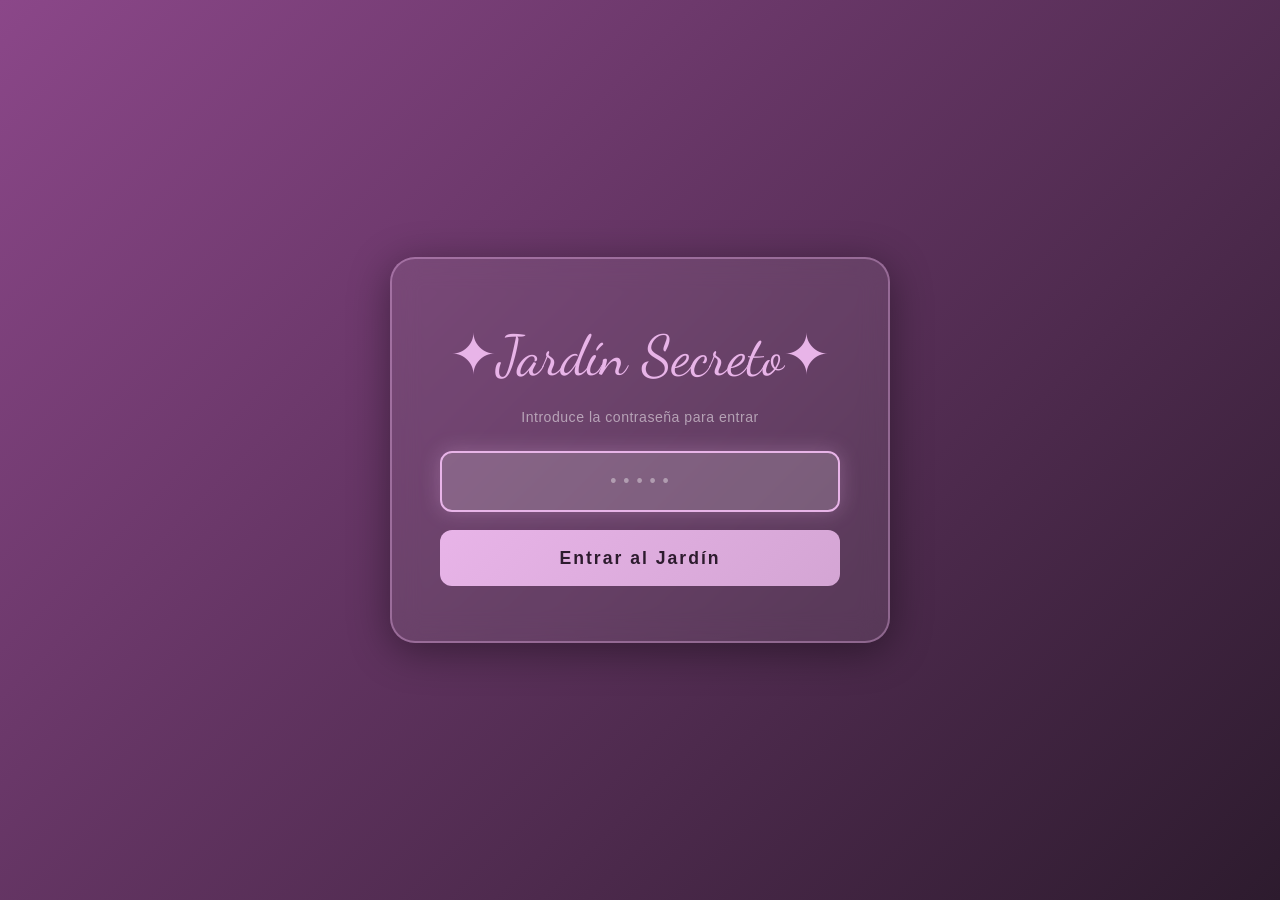
<file: parati.html>
<!DOCTYPE html>
<html lang="es">
<head>
    <meta charset="UTF-8">
    <meta name="viewport" content="width=device-width, initial-scale=1.0">
    <title>El Jardín Secreto de Saray</title>
    <link href="https://cdnjs.cloudflare.com/ajax/libs/bootstrap/5.3.0/css/bootstrap.min.css" rel="stylesheet">
    <link href="https://cdnjs.cloudflare.com/ajax/libs/font-awesome/6.4.0/css/all.min.css" rel="stylesheet">
    <link href="https://fonts.googleapis.com/css2?family=Playfair+Display:ital,wght@0,400;0,700;1,400&family=Lato:wght@300;400;700&family=Dancing+Script:wght@600&display=swap" rel="stylesheet">
    <link rel="stylesheet" href="css/styles.css">
</head>
<body>

<audio id="bg-music" loop preload="metadata">
    <source src="https://archive.org/download/Gorillaz_Plastic_Beach/02%20-%20Gorillaz%20-%20On%20Melancholy%20Hill.mp3" type="audio/mpeg">
</audio>

<button class="music-btn" id="music-btn" title="Música">🎵</button>

<!-- ════════════════════════════════════
     PANTALLA DE ACCESO
════════════════════════════════════ -->
<div id="access-screen">
    <div class="access-box">
        <div class="access-title">✦Jardín Secreto✦</div>
        <p class="access-subtitle">Introduce la contraseña para entrar</p>
        <input type="password" id="password-input" placeholder="• • • • •" autocomplete="off">
        <button onclick="checkPassword()">Entrar al Jardín</button>
        <p class="error-msg" id="error-message">La llave no es correcta. Inténtalo de nuevo.</p>
    </div>
</div>

<!-- ════════════════════════════════════
     CONTENIDO PRINCIPAL
════════════════════════════════════ -->
<div id="main-content" style="display:none; opacity:0; transition: opacity 1.5s ease;">

    <div class="floating-hearts" id="floatingHearts"></div>

    <!-- NAVBAR -->
    <nav class="navbar navbar-expand-lg fixed-top" id="mainNav">
        <div class="container">
            <a class="navbar-brand" href="#inicio">✦ Jardín Secreto</a>
            <button class="navbar-toggler" type="button" data-bs-toggle="collapse" data-bs-target="#navMenu">
                <span class="navbar-toggler-icon"></span>
            </button>
            <div class="collapse navbar-collapse" id="navMenu">
                <ul class="navbar-nav ms-auto">
                    <li class="nav-item"><a class="nav-link" href="#hub">Jardín</a></li>
                    <li class="nav-item"><a class="nav-link" href="#frase-dia">Carta del día</a></li>
                </ul>
            </div>
        </div>
    </nav>

    <!-- ── HERO ─────────────────────────── -->
    <section class="hero" id="inicio">
        <div class="hero-content">
            <h1 class="hero-title">Para Saray</h1>
            <p class="hero-subtitle">Mi Elizabeth Bennet</p>
            <div class="heart-container">
                <i class="fas fa-heart heart"></i>
            </div>
            <p class="lead text-white mb-4 hero-text" style="max-width:620px;margin:0 auto;font-family:'Playfair Display',serif;font-style:italic;">
                "Llegaste a mi vida como Elizabeth Bennet llegó a Pemberley:<br>
                inesperadamente, transformándolo todo con tu presencia"
            </p>
            <div class="hero-btn mt-4">
                <button class="love-button" onclick="enterSection('frase-dia')">Entrar al Jardín</button>
            </div>
        </div>
    </section>

    <!-- ── CARTA DEL DÍA ────────────────── -->
    <section class="daily-letter-section" id="frase-dia">
        <div class="container">
            <div class="daily-letter-wrap reveal">

                <!-- Sobre cerrado (estado inicial) -->
                <div class="d-envelope" id="d-envelope" onclick="openDailyLetter()">
                    <div class="d-env-flap"></div>
                    <div class="d-env-body">
                        <div class="d-env-ornament">✦</div>
                        <div class="d-env-label">Carta del Día</div>
                        <div class="d-env-date" id="d-envelope-date"></div>
                        <div class="d-env-hint">
                            <i class="fas fa-envelope-open-text"></i>
                            <span>Toca para abrirla</span>
                        </div>
                    </div>
                </div>

                <!-- Carta desplegada (oculta hasta que la abra) -->
                <div class="d-letter-paper" id="d-letter-paper">
                    <div class="d-letter-header-ornament">✦ ── ── ✦</div>
                    <div class="d-letter-label">Carta del Día</div>
                    <blockquote class="d-letter-quote" id="daily-quote"></blockquote>
                    <p class="d-letter-author" id="daily-author"></p>
                    <div class="d-letter-footer">
                        <span class="d-letter-timer-label">Nueva carta en</span>
                        <span class="d-letter-timer" id="daily-timer">--:--:--</span>
                    </div>
                </div>

            </div>
        </div>
    </section>

    <!-- ── HUB DE MÓDULOS ───────────────── -->
    <section class="hub-section" id="hub">
        <div class="container">
            <h2 class="display-5 section-heading reveal">El Jardín</h2>
            <div class="section-ornament reveal">✦ ── ── ── ── ── ✦</div>
            <p class="hub-intro reveal">Cada puerta lleva a un rincón diferente. Ábrelas cuando quieras.</p>
            <div class="hub-grid reveal">

                <div class="hub-card" onclick="openModule('frases')">
                    <div class="hub-icon"><i class="fas fa-quote-left"></i></div>
                    <div class="hub-title">Frases</div>
                    <div class="hub-desc">Palabras que me recuerdan a ti</div>
                    <button class="hub-btn">Abrir</button>
                </div>

                <div class="hub-card" onclick="openModule('historia')">
                    <div class="hub-icon"><i class="fas fa-book-open"></i></div>
                    <div class="hub-title">Historia</div>
                    <div class="hub-desc">Nuestra pequeña historia</div>
                    <button class="hub-btn">Abrir</button>
                </div>

                <div class="hub-card" onclick="openModule('cartas')">
                    <div class="hub-icon"><i class="fas fa-envelope"></i></div>
                    <div class="hub-title">Cartas</div>
                    <div class="hub-desc">Cinco cartas escritas para ti</div>
                    <button class="hub-btn">Abrir</button>
                </div>

                <div class="hub-card" onclick="openModule('carta')">
                    <div class="hub-icon"><i class="fas fa-feather-pointed"></i></div>
                    <div class="hub-title">Mi Carta</div>
                    <div class="hub-desc">La declaración principal</div>
                    <button class="hub-btn">Abrir</button>
                </div>

                <div class="hub-card" onclick="openModule('jardin')">
                    <div class="hub-icon"><i class="fas fa-seedling"></i></div>
                    <div class="hub-title">El Jardín</div>
                    <div class="hub-desc">Lo que amo de ti</div>
                    <button class="hub-btn">Abrir</button>
                </div>

                <div class="hub-card" onclick="openModule('momentos')">
                    <div class="hub-icon"><i class="fas fa-images"></i></div>
                    <div class="hub-title">Momentos</div>
                    <div class="hub-desc">Nuestros recuerdos</div>
                    <button class="hub-btn">Abrir</button>
                </div>

                <div class="hub-card" onclick="openModule('turincon')">
                    <div class="hub-icon"><i class="fas fa-pen-nib"></i></div>
                    <div class="hub-title">Tu Rincón</div>
                    <div class="hub-desc">Tu espacio en este jardín</div>
                    <button class="hub-btn">Abrir</button>
                </div>

            </div>
        </div>
    </section>

    <!-- ── FRASES ────────────────────────── -->
    <section class="quote-section hidden-module" id="frases">
        <div class="container">
            <div class="module-header">
                <h2 class="display-4 section-heading">Citas que Me Recuerdan a Ti</h2>
                <div class="section-ornament">✦ ── ── ── ── ── ✦</div>
            </div>
            <div class="row mt-4">
                <div class="col-lg-6 mb-4">
                    <div class="quote-card">
                        <i class="fas fa-quote-left quote-icon"></i>
                        <p class="quote-text">"Te quiero con todo mi corazón. No deseo estar separado de ti desde este día en adelante."</p>
                        <p class="quote-author">— Mr. Darcy a Elizabeth</p>
                    </div>
                </div>
                <div class="col-lg-6 mb-4">
                    <div class="quote-card">
                        <i class="fas fa-quote-left quote-icon"></i>
                        <p class="quote-text">"Una mente activa y vivaz siempre encuentra motivos de admiración en quien la provoca."</p>
                        <p class="quote-author">— Orgullo y Prejuicio</p>
                    </div>
                </div>
                <div class="col-lg-12 mb-4">
                    <div class="quote-card">
                        <i class="fas fa-quote-left quote-icon"></i>
                        <p class="quote-text">"En vano he luchado. No sirve de nada. No puedo reprimir mis sentimientos. Debes permitirme decirte cuán ardientemente te admiro y te amo."</p>
                        <p class="quote-author">— Mr. Darcy, Orgullo y Prejuicio</p>
                    </div>
                </div>
                <div class="col-lg-6 mb-4">
                    <div class="quote-card">
                        <i class="fas fa-quote-left quote-icon"></i>
                        <p class="quote-text">"Me desgarras el alma. Estoy a medias entre la agonía y la esperanza. Dime que no he llegado demasiado tarde."</p>
                        <p class="quote-author">— Capitán Wentworth, Persuasión — Jane Austen</p>
                    </div>
                </div>
                <div class="col-lg-6 mb-4">
                    <div class="quote-card">
                        <i class="fas fa-quote-left quote-icon"></i>
                        <p class="quote-text">"Piensa en el pasado sólo en la medida en que su recuerdo te dé placer."</p>
                        <p class="quote-author">— Elizabeth Bennet, Orgullo y Prejuicio</p>
                    </div>
                </div>
            </div>
            <div class="module-back">
                <button class="back-btn" onclick="enterSection('hub')">
                    <i class="fas fa-arrow-up"></i> Volver al jardín
                </button>
            </div>
        </div>
    </section>

    <!-- ── HISTORIA ──────────────────────── -->
    <section class="timeline-section hidden-module" id="historia">
        <div class="container">
            <div class="module-header">
                <h2 class="display-4 section-heading">Nuestra Historia</h2>
                <div class="section-ornament">✦ ── ── ── ── ── ✦</div>
            </div>
            <div class="timeline mt-4">
                <div class="timeline-item">
                    <div class="timeline-dot"></div>
                    <div class="timeline-content">
                        <div class="timeline-icon"><i class="fas fa-eye"></i></div>
                        <h4 style="color:var(--primary);">El Primer Encuentro</h4>
                        <p>Como Darcy vio a Elizabeth por primera vez en el baile, así te vi yo: diferente a todos los demás, especial desde el primer instante.</p>
                    </div>
                </div>
                <div class="timeline-item">
                    <div class="timeline-dot"></div>
                    <div class="timeline-content">
                        <div class="timeline-icon"><i class="fas fa-comments"></i></div>
                        <h4 style="color:var(--primary);">Las Primeras Palabras</h4>
                        <p>Cada conversación contigo se convirtió en mi momento favorito del día. Tu inteligencia me tiene completamente fascinado, como Elizabeth cautivó a Darcy.</p>
                    </div>
                </div>
                <div class="timeline-item">
                    <div class="timeline-dot"></div>
                    <div class="timeline-content">
                        <div class="timeline-icon"><i class="fas fa-heart-crack"></i></div>
                        <h4 style="color:var(--primary);">La Distancia</h4>
                        <p>Como las cartas que cruzaban millas entre Darcy y Elizabeth, nuestra historia se escribe con palabras que viajan a través del tiempo y el espacio.</p>
                    </div>
                </div>
                <div class="timeline-item">
                    <div class="timeline-dot"></div>
                    <div class="timeline-content">
                        <div class="timeline-icon"><i class="fas fa-ring"></i></div>
                        <h4 style="color:var(--primary);">El Momento de la Verdad</h4>
                        <p>Cuando finalmente te dije lo que sentía, fue como la segunda propuesta de Darcy: sincera, vulnerable, completamente honesta.</p>
                    </div>
                </div>
                <div class="timeline-item">
                    <div class="timeline-dot"></div>
                    <div class="timeline-content">
                        <div class="timeline-icon"><i class="fas fa-infinity"></i></div>
                        <h4 style="color:var(--primary);">Nuestro Hoy y Siempre</h4>
                        <p>Y aquí estamos, Saray... escribiendo nuestra propia historia de amor, más hermosa que cualquier novela.</p>
                    </div>
                </div>
            </div>
            <div class="module-back">
                <button class="back-btn" onclick="enterSection('hub')">
                    <i class="fas fa-arrow-up"></i> Volver al jardín
                </button>
            </div>
        </div>
    </section>

    <!-- ── CARTAS SELLADAS ───────────────── -->
    <section class="sealed-section hidden-module" id="cartas">
        <div class="container position-relative">
            <div class="module-header">
                <h2 class="display-4 section-title-light">Cartas del Jardín Secreto</h2>
                <p class="section-sub-light">Cinco cartas escritas sólo para ti. Ábrelas cuando lo necesites.</p>
            </div>
            <div class="row justify-content-center mt-4">
                <div class="col-6 col-md-4 envelope-card" onclick="openLetter(0)">
                    <div class="envelope-inner">
                        <span class="envelope-seal">💌</span>
                        <div class="envelope-number">Carta I</div>
                        <div class="envelope-title">Sobre la Distancia</div>
                        <div class="envelope-hint">Toca para abrir</div>
                    </div>
                </div>
                <div class="col-6 col-md-4 envelope-card" onclick="openLetter(1)">
                    <div class="envelope-inner">
                        <span class="envelope-seal">🌸</span>
                        <div class="envelope-number">Carta II</div>
                        <div class="envelope-title">Lo que Guardo de Ti</div>
                        <div class="envelope-hint">Toca para abrir</div>
                    </div>
                </div>
                <div class="col-6 col-md-4 envelope-card" onclick="openLetter(2)">
                    <div class="envelope-inner">
                        <span class="envelope-seal">✨</span>
                        <div class="envelope-number">Carta III</div>
                        <div class="envelope-title">Mi Promesa</div>
                        <div class="envelope-hint">Toca para abrir</div>
                    </div>
                </div>
                <div class="col-6 col-md-4 envelope-card" onclick="openLetter(3)">
                    <div class="envelope-inner">
                        <span class="envelope-seal">🕯️</span>
                        <div class="envelope-number">Carta IV</div>
                        <div class="envelope-title">Lo que me Enseñaste</div>
                        <div class="envelope-hint">Toca para abrir</div>
                    </div>
                </div>
                <div class="col-6 col-md-4 envelope-card" onclick="openLetter(4)">
                    <div class="envelope-inner">
                        <span class="envelope-seal">🌹</span>
                        <div class="envelope-number">Carta V</div>
                        <div class="envelope-title">El Reencuentro</div>
                        <div class="envelope-hint">Toca para abrir</div>
                    </div>
                </div>
            </div>
            <div class="module-back">
                <button class="back-btn back-btn-light" onclick="enterSection('hub')">
                    <i class="fas fa-arrow-up"></i> Volver al jardín
                </button>
            </div>
        </div>
    </section>

    <!-- MODAL DE CARTA -->
    <div id="letterModal" class="letter-modal-overlay" onclick="closeOnOverlay(event)">
        <div class="letter-modal-paper">
            <button class="modal-close-btn" onclick="closeLetter()">✕</button>
            <div class="modal-letter-number" id="modalNum"></div>
            <h3 class="modal-letter-title" id="modalTitle"></h3>
            <div class="modal-letter-date" id="modalDate"></div>
            <div class="modal-letter-body" id="modalBody"></div>
            <div class="modal-letter-sig">
                Esteban &nbsp;<i class="fas fa-heart" style="color:var(--primary);font-size:0.95rem;"></i>
            </div>
        </div>
    </div>

    <!-- ── MI CARTA ───────────────────────── -->
    <section class="letter-section hidden-module" id="carta">
        <div class="container">
            <div class="letter-container">
                <div class="letter-header">
                    <p class="mb-0" style="font-family:'Dancing Script',cursive;font-size:1.3rem;">una de esas mil cartas,</p>
                </div>
                <div class="letter-body">
                    <p>Querida Saray,</p>
                    <p>Hay una idea que me acompaña desde hace tiempo.</p>
                    <p>La mayoría de las personas aparecen en nuestra vida por casualidad y permanecen por costumbre. Sin embargo, de vez en cuando surge alguien que rompe esa lógica. Alguien cuya presencia no se vuelve importante por la frecuencia con la que la vemos, sino por la profundidad con la que la pensamos.</p>
                    <p>La distancia tiene una forma extraña de revelar el verdadero valor de las cosas. Cuando alguien está cerca, es fácil acostumbrarse a su presencia. Cuando está lejos, uno descubre qué conversaciones extraña, qué silencios recuerda y qué nombre aparece espontáneamente en los pensamientos de un día cualquiera.</p>
                    <p>Nunca he creído demasiado en las conexiones instantáneas. Siempre me han parecido más interesantes aquellas que se construyen poco a poco, conversación tras conversación, idea tras idea. Las que nacen sin prisa y terminan ocupando un espacio que nadie les había reservado.</p>
                    <p>Y eso, fue lo que ocurrió.</p>
                    <p>Hay personas inteligentes. Hay personas interesantes. Y luego están aquellas que poseen la rara capacidad de hacer que los demás quieran pensar más, sentir más y observar mejor el mundo. Lo que más admiro de ti no es algo concreto que pueda señalar; es la suma de muchas pequeñas cosas: tu manera de ver la vida, tu sensibilidad, tu curiosidad, la forma en que defiendes lo que consideras importante y la naturalidad con la que haces sentir cómodos a quienes te rodean.</p>
                    <p>Quizá por eso nuestras conversaciones permanecen conmigo mucho después de haber terminado.</p>
                    <p>Vivimos en una época donde todo parece acelerado. Las personas aparecen y desaparecen con facilidad. Las conversaciones se olvidan. Los vínculos se vuelven superficiales. Sin embargo, no lo sé, pero... siempre he tenido la sensación contraria: la de estar construyendo algo que merece tiempo, atención y memoria.</p>
                    <p>No sé qué nombre darle a eso.</p>
                    <p>Tal vez las cosas más importantes no necesitan definirse inmediatamente.</p>
                    <p>Lo único que sé es que, aun cuando hay ciudades enteras entre nosotros, sigues formando parte de mis días. Apareces en una canción, en una idea, en un libro que creo que te gustaría, en una pregunta que me gustaría hacerte. Y me parece extraordinario que alguien pueda estar tan presente incluso desde la distancia.</p>
                    <p>Hay quienes dejan recuerdos.</p>
                    <p>Tú has dejado perspectiva.</p>
                    <p>Y quizá ese sea uno de los regalos más extraños y valiosos que una persona puede ofrecer a otra.</p>
                    <p>Porque desde que llegaste y te fuiste, el mundo no se volvió más pequeño ni más simple.</p>
                    <p>Se volvió más interesante.</p>
                </div>
                <div class="letter-signature">
                    Esteban
                    <div class="mt-2"><i class="fas fa-heart" style="color:var(--primary);font-size:1.1rem;"></i></div>
                </div>
            </div>
            <div class="module-back mt-4">
                <button class="back-btn" onclick="enterSection('hub')">
                    <i class="fas fa-arrow-up"></i> Volver al jardín
                </button>
            </div>
        </div>
    </section>

    <!-- ── JARDÍN DE VIRTUDES ────────────── -->
    <section class="gallery-section hidden-module" id="jardin">
        <div class="container">
            <div class="module-header">
                <h2 class="display-4 section-heading">Jardín de las Virtudes</h2>
                <div class="section-ornament">✦ ── ── ── ── ── ✦</div>
                <p class="mt-3" style="color:var(--primary);font-style:italic;font-family:'Playfair Display',serif;font-size:1.1rem;">
                    Las razones por las que te llevo en el corazón
                </p>
            </div>
            <div class="row mt-4">
                <div class="col-md-4 mb-4">
                    <div class="virtue-card">
                        <div class="virtue-icon"><i class="fas fa-smile-beam"></i></div>
                        <div class="virtue-content">
                            <h4 class="virtue-title">Tu Sonrisa</h4>
                            <p>Ilumina mis días más oscuros y hace que todo valga la pena. Cuando sonríes, el mundo se vuelve más amable.</p>
                        </div>
                    </div>
                </div>
                <div class="col-md-4 mb-4">
                    <div class="virtue-card">
                        <div class="virtue-icon"><i class="fas fa-brain"></i></div>
                        <div class="virtue-content">
                            <h4 class="virtue-title">Tu Inteligencia</h4>
                            <p>Cada conversación contigo es única. Tu mente me fascina como la de Elizabeth fascinó a Darcy, aunque no lo creas.</p>
                        </div>
                    </div>
                </div>
                <div class="col-md-4 mb-4">
                    <div class="virtue-card">
                        <div class="virtue-icon"><i class="fas fa-heart"></i></div>
                        <div class="virtue-content">
                            <h4 class="virtue-title">Tu Bondad</h4>
                            <p>Tu corazón generoso y compasivo hace del mundo un lugar mejor. Cuidas a los demás con una gracia que pocos poseen.</p>
                        </div>
                    </div>
                </div>
                <div class="col-md-4 mb-4">
                    <div class="virtue-card">
                        <div class="virtue-icon"><i class="fas fa-star"></i></div>
                        <div class="virtue-content">
                            <h4 class="virtue-title">Tu Fortaleza</h4>
                            <p>Como Elizabeth, enfrentas los desafíos con valentía y gracia. Eres mi fuente de inspiración constante.</p>
                        </div>
                    </div>
                </div>
                <div class="col-md-4 mb-4">
                    <div class="virtue-card">
                        <div class="virtue-icon"><i class="fas fa-music"></i></div>
                        <div class="virtue-content">
                            <h4 class="virtue-title">Tu Risa</h4>
                            <p>Es la melodía más hermosa que he escuchado. Haría cualquier cosa por escucharla una vez más.</p>
                        </div>
                    </div>
                </div>
                <div class="col-md-4 mb-4">
                    <div class="virtue-card">
                        <div class="virtue-icon"><i class="fas fa-infinity"></i></div>
                        <div class="virtue-content">
                            <h4 class="virtue-title">Simplemente Tú</h4>
                            <p>Amo todo de ti, cada detalle, cada momento. Eres perfecta para mí, Saray. No necesito más.</p>
                        </div>
                    </div>
                </div>
            </div>
            <div class="text-center mt-3 mb-2">
                <button class="love-button" onclick="createHearts()">
                    <i class="fas fa-heart me-2"></i> Llena el jardín de amor
                </button>
            </div>
            <div class="module-back">
                <button class="back-btn" onclick="enterSection('hub')">
                    <i class="fas fa-arrow-up"></i> Volver al jardín
                </button>
            </div>
        </div>
    </section>

    <!-- ── MOMENTOS ──────────────────────── -->
    <section class="moments-section hidden-module" id="momentos">
        <div class="container">
            <div class="module-header">
                <h2 class="display-4 section-heading">Nuestros Momentos</h2>
                <div class="section-ornament">✦ ── ── ── ── ── ✦</div>
                <p class="mt-3" style="color:var(--secondary);font-style:italic;font-size:1.05rem;">
                    Un lugar reservado para nuestros recuerdos
                </p>
            </div>
            <div class="row mt-4">
                <div class="col-md-4 mb-4">
                    <div class="moment-frame">
                        <div class="moment-placeholder"><i class="fas fa-camera"></i><span>Nuestra primera foto juntos</span></div>
                        <div class="moment-caption">El primer capítulo</div>
                        <div class="moment-date">Pronto aquí ✦</div>
                    </div>
                </div>
                <div class="col-md-4 mb-4">
                    <div class="moment-frame">
                        <div class="moment-placeholder"><i class="fas fa-star"></i><span>Un momento especial</span></div>
                        <div class="moment-caption">Memorias del corazón</div>
                        <div class="moment-date">Pronto aquí ✦</div>
                    </div>
                </div>
                <div class="col-md-4 mb-4">
                    <div class="moment-frame">
                        <div class="moment-placeholder"><i class="fas fa-heart"></i><span>Nuestro favorito</span></div>
                        <div class="moment-caption">Lo que más atesoro</div>
                        <div class="moment-date">Pronto aquí ✦</div>
                    </div>
                </div>
                <div class="col-md-4 mb-4">
                    <div class="moment-frame">
                        <div class="moment-placeholder"><i class="fas fa-moon"></i><span>Las noches que hablamos</span></div>
                        <div class="moment-caption">Conversaciones eternas</div>
                        <div class="moment-date">Pronto aquí ✦</div>
                    </div>
                </div>
                <div class="col-md-4 mb-4">
                    <div class="moment-frame">
                        <div class="moment-placeholder"><i class="fas fa-spa"></i><span>Tu esencia</span></div>
                        <div class="moment-caption">Tu manera de ser</div>
                        <div class="moment-date">Pronto aquí ✦</div>
                    </div>
                </div>
                <div class="col-md-4 mb-4">
                    <div class="moment-frame">
                        <div class="moment-placeholder"><i class="fas fa-map-location-dot"></i><span>El reencuentro</span></div>
                        <div class="moment-caption">Cuando volvamos a vernos</div>
                        <div class="moment-date">Pronto ✦</div>
                    </div>
                </div>
            </div>
            <div class="module-back">
                <button class="back-btn" onclick="enterSection('hub')">
                    <i class="fas fa-arrow-up"></i> Volver al jardín
                </button>
            </div>
        </div>
    </section>

    <!-- ── TU RINCÓN ─────────────────────── -->
    <section class="guestbook-section hidden-module" id="turincon">
        <div class="container">
            <div class="guestbook-box">
                <h2 class="display-5">Tu Rincón, Saray</h2>
                <div class="section-ornament" style="color:var(--accent);">✦ ── ── ── ── ── ✦</div>
                <p class="guestbook-sub">
                    Este jardín también es tuyo.<br>
                    Deja tus palabras aquí — las guardaré para siempre.
                </p>
                <textarea id="guestbookInput" class="guestbook-textarea"
                    placeholder="Escribe lo que sientes, lo que piensas, lo que quieras dejarme saber..."
                    maxlength="500"></textarea>
                <button class="guestbook-submit" onclick="saveEntry()">
                    <i class="fas fa-feather-pointed me-2"></i> Dejar mi nota
                </button>
                <div class="guestbook-entries" id="guestbookEntries"></div>
            </div>
            <div class="module-back">
                <button class="back-btn back-btn-light" onclick="enterSection('hub')">
                    <i class="fas fa-arrow-up"></i> Volver al jardín
                </button>
            </div>
        </div>
    </section>

    <!-- ── FOOTER ────────────────────────── -->
    <footer class="footer">
        <div class="container">
            <p style="font-family:'Playfair Display',serif;font-style:italic;">
                "Eres la última persona en el mundo con quien podría casarme"<br>
                <small style="opacity:0.65;">— Palabras que Elizabeth nunca debió decir, porque terminó siendo su único amor verdadero</small>
            </p>
            <div class="section-ornament my-3">✦ ── ── ── ── ── ✦</div>
            <p class="mt-3" style="font-family:'Playfair Display',serif;font-size:1.1rem;font-style:italic;opacity:0.75;">
                Hay cosas que no hacen falta decirse.
            </p>
            <p class="mt-2" style="opacity:0.35;font-size:0.82rem;letter-spacing:2px;">— E. · 2026</p>
        </div>
    </footer>

</div><!-- /main-content -->

<script src="https://cdnjs.cloudflare.com/ajax/libs/bootstrap/5.3.0/js/bootstrap.bundle.min.js"></script>
<script src="js/app.js"></script>
</body>
</html>
</file>
<file: css/styles.css>
:root {
    --primary: #8B4789;
    --secondary: #D4A5D4;
    --accent: #E8B4E8;
    --dark: #2d1b2e;
    --light: #faf8f9;
    --gold: #D4AF37;
}

* { margin: 0; padding: 0; box-sizing: border-box; }
html { scroll-behavior: smooth; }

body {
    font-family: 'Montserrat', sans-serif;
    background: var(--light);
    overflow-x: hidden;
}

h1, h2, h3, h4, h5, h6 { font-family: 'Montserrat', sans-serif; }

/* ── NAVBAR ── */
#mainNav {
    background: transparent;
    transition: background 0.4s ease, box-shadow 0.4s ease;
    padding: 15px 0;
}
#mainNav.scrolled {
    background: rgba(45, 27, 46, 0.96);
    backdrop-filter: blur(10px);
    box-shadow: 0 4px 20px rgba(0,0,0,0.3);
    padding: 10px 0;
}
#mainNav .navbar-brand {
    font-family: 'Dancing Script', cursive;
    font-size: 1.8rem;
    color: var(--accent) !important;
}
#mainNav .nav-link {
    color: rgba(255,255,255,0.85) !important;
    font-size: 0.85rem;
    letter-spacing: 1px;
    text-transform: uppercase;
    margin: 0 4px;
    transition: color 0.3s;
}
#mainNav .nav-link:hover { color: var(--accent) !important; }
.navbar-toggler { border-color: var(--accent); }
.navbar-toggler-icon {
    background-image: url("data:image/svg+xml,%3csvg xmlns='http://www.w3.org/2000/svg' viewBox='0 0 30 30'%3e%3cpath stroke='rgba(232,180,232,0.9)' stroke-linecap='round' stroke-miterlimit='10' stroke-width='2' d='M4 7h22M4 15h22M4 23h22'/%3e%3c/svg%3e");
}

/* ── SCROLL REVEAL ── */
.reveal {
    opacity: 0;
    transform: translateY(35px);
    transition: opacity 0.75s ease, transform 0.75s ease;
}
.reveal.visible { opacity: 1; transform: translateY(0); }

/* ── ORNAMENT ── */
.section-ornament {
    text-align: center;
    color: var(--secondary);
    letter-spacing: 8px;
    margin-bottom: 55px;
    font-size: 1rem;
    opacity: 0.7;
}
.section-heading { color: var(--primary); text-align: center; margin-bottom: 12px; }

/* ── HERO ── */
.hero {
    min-height: 100vh;
    background: linear-gradient(135deg, #2d1b2e 0%, #4a2d4a 50%, #6b4668 100%);
    position: relative;
    overflow: hidden;
    display: flex;
    align-items: center;
    justify-content: center;
}
.hero::before {
    content: '';
    position: absolute;
    width: 200%; height: 200%;
    background: radial-gradient(circle, rgba(212,165,212,0.1) 1px, transparent 1px);
    background-size: 50px 50px;
    animation: moveStars 60s linear infinite;
}
@keyframes moveStars {
    from { transform: translate(0,0); }
    to   { transform: translate(-50px,-50px); }
}
.hero-content {
    position: relative; z-index: 2;
    text-align: center; color: white;
    padding: 110px 20px 50px;
}
.hero-title {
    font-family: 'Playfair Display', serif;
    font-size: 5rem; font-weight: 700;
    text-shadow: 0 4px 20px rgba(0,0,0,0.3);
    opacity: 0; transform: translateY(-30px);
    animation: heroIn 1.4s ease 0.3s forwards;
}
.hero-subtitle {
    font-size: 2rem; font-weight: 300; margin-bottom: 2rem;
    opacity: 0; animation: heroIn 1.4s ease 0.7s forwards;
}
.hero-text { opacity: 0; animation: heroIn 1.4s ease 1.1s forwards; }
.hero-btn  { opacity: 0; animation: heroIn 1.4s ease 1.5s forwards; }
@keyframes heroIn {
    to { opacity: 1; transform: translateY(0); }
}
.heart-container { margin: 28px auto; animation: pulse 2s infinite; }
.heart {
    color: var(--accent); font-size: 4rem;
    filter: drop-shadow(0 0 20px rgba(232,180,232,0.6));
}
@keyframes pulse { 0%,100%{transform:scale(1);} 50%{transform:scale(1.1);} }


/* ── HUB DE MÓDULOS ── */
.hub-section {
    padding: 80px 0 90px;
    background: white;
}
.hub-grid {
    display: grid;
    grid-template-columns: repeat(auto-fit, minmax(200px, 1fr));
    gap: 20px;
    margin-top: 10px;
}
.hub-card {
    background: var(--light);
    border: 1.5px solid rgba(139,71,137,0.1);
    border-radius: 18px;
    padding: 32px 20px 26px;
    text-align: center;
    cursor: pointer;
    transition: all 0.35s ease;
    display: flex;
    flex-direction: column;
    align-items: center;
}
.hub-card:hover {
    transform: translateY(-7px);
    box-shadow: 0 18px 40px rgba(139,71,137,0.14);
    border-color: var(--secondary);
    background: white;
}
.hub-icon {
    width: 56px; height: 56px;
    border-radius: 50%;
    background: linear-gradient(135deg, rgba(139,71,137,0.12), rgba(212,165,212,0.18));
    display: flex; align-items: center; justify-content: center;
    font-size: 1.4rem; color: var(--primary);
    margin-bottom: 14px;
    transition: background 0.35s;
}
.hub-card:hover .hub-icon {
    background: linear-gradient(135deg, var(--primary), var(--secondary));
    color: white;
}
.hub-title {
    font-family: 'Montserrat', sans-serif;
    font-size: 1.05rem; color: var(--dark);
    margin-bottom: 7px; font-weight: 700;
}
.hub-desc {
    font-size: 0.78rem; color: var(--secondary);
    margin-bottom: 18px; font-style: italic;
    line-height: 1.45; flex-grow: 1;
}
.hub-btn {
    background: transparent;
    border: 1.5px solid var(--secondary);
    color: var(--primary);
    padding: 7px 22px; border-radius: 30px;
    font-size: 0.78rem; cursor: pointer;
    letter-spacing: 1.5px; text-transform: uppercase;
    transition: all 0.3s ease; font-family: 'Montserrat', sans-serif;
}
.hub-card:hover .hub-btn {
    background: var(--primary);
    color: white; border-color: var(--primary);
}

/* ── QUOTES ── */
.quote-section {
    padding: 100px 0;
    background: linear-gradient(to bottom, var(--light), white);
}
.quote-card {
    background: white;
    border-radius: 28px;
    padding: 55px 40px;
    box-shadow: 0 20px 60px rgba(139,71,137,0.12);
    position: relative;
    margin: 18px 0;
    border-left: 4px solid var(--secondary);
    transition: transform 0.3s ease;
}
.quote-card:hover { transform: translateY(-10px); }
.quote-icon {
    font-size: 4rem; color: var(--secondary); opacity: 0.25;
    position: absolute; top: 20px; left: 28px;
}
.quote-text {
    font-size: 1.45rem; font-style: italic; color: var(--dark);
    margin-bottom: 18px; position: relative; z-index: 1;
    font-family: 'Montserrat', sans-serif;
}
.quote-author { text-align: right; color: var(--primary); font-weight: 600; }

/* ── TIMELINE ── */
.timeline-section { padding: 100px 0; background: white; }
.timeline { position: relative; padding: 40px 0; }
.timeline::before {
    content: '';
    position: absolute; left: 50%; transform: translateX(-50%);
    width: 4px; height: 100%;
    background: linear-gradient(to bottom, var(--primary), var(--secondary));
}
.timeline-item { margin-bottom: 50px; position: relative; }
.timeline-content {
    background: linear-gradient(135deg, var(--light), white);
    border-radius: 20px; padding: 30px;
    box-shadow: 0 10px 30px rgba(139,71,137,0.1);
    width: 45%; transition: all 0.3s ease;
}
.timeline-content:hover {
    transform: scale(1.05);
    box-shadow: 0 15px 40px rgba(139,71,137,0.2);
}
.timeline-item:nth-child(odd) .timeline-content { margin-left: auto; }
.timeline-dot {
    position: absolute; left: 50%; transform: translateX(-50%);
    width: 30px; height: 30px;
    background: var(--primary); border: 5px solid white; border-radius: 50%;
    box-shadow: 0 0 0 4px var(--secondary); top: 30px; z-index: 2;
}
.timeline-icon { font-size: 2rem; color: var(--primary); margin-bottom: 14px; }

/* ── SEALED LETTERS ── */
.sealed-section {
    padding: 100px 0;
    background: linear-gradient(135deg, #2d1b2e 0%, #4a2d4a 100%);
    position: relative; overflow: hidden;
}
.sealed-section::before {
    content: '';
    position: absolute; inset: 0;
    background: radial-gradient(circle at 25% 50%, rgba(212,165,212,0.07) 0%, transparent 55%),
                radial-gradient(circle at 75% 50%, rgba(139,71,137,0.07) 0%, transparent 55%);
}
.section-title-light { color: white; text-align: center; margin-bottom: 12px; }
.section-sub-light {
    color: var(--accent); text-align: center;
    font-style: italic; margin-bottom: 55px;
    font-size: 1.05rem; opacity: 0.85;
}
.envelope-card { cursor: pointer; margin-bottom: 25px; }
.envelope-inner {
    background: rgba(255,255,255,0.05);
    border: 2px solid rgba(232,180,232,0.25);
    border-radius: 20px; padding: 38px 22px; text-align: center;
    transition: all 0.4s ease; backdrop-filter: blur(4px);
}
.envelope-card:hover .envelope-inner {
    background: rgba(255,255,255,0.11);
    border-color: var(--accent);
    transform: translateY(-8px);
    box-shadow: 0 20px 50px rgba(232,180,232,0.18);
}
.envelope-seal {
    font-size: 2.8rem; display: block; margin-bottom: 13px;
    transition: transform 0.3s ease;
}
.envelope-card:hover .envelope-seal { transform: scale(1.18) rotate(6deg); }
.envelope-number {
    font-family: 'Dancing Script', cursive;
    font-size: 0.82rem; color: var(--secondary);
    letter-spacing: 2px; text-transform: uppercase; margin-bottom: 7px;
}
.envelope-title {
    font-family: 'Montserrat', sans-serif;
    font-size: 1.15rem; color: white; margin-bottom: 9px;
}
.envelope-hint { font-size: 0.8rem; color: rgba(232,180,232,0.55); font-style: italic; }

/* ── LETTER MODAL ── */
.letter-modal-overlay {
    position: fixed; inset: 0;
    background: rgba(45,27,46,0.92);
    backdrop-filter: blur(8px);
    z-index: 10000; display: flex;
    align-items: center; justify-content: center;
    padding: 20px;
    opacity: 0; pointer-events: none;
    transition: opacity 0.4s ease;
}
.letter-modal-overlay.open { opacity: 1; pointer-events: all; }
.letter-modal-paper {
    background: #fffef9;
    background-image:
        linear-gradient(rgba(212,175,55,0.04) 1px, transparent 1px),
        linear-gradient(90deg, rgba(212,175,55,0.04) 1px, transparent 1px);
    background-size: 32px 32px;
    border-radius: 4px; padding: 60px 52px;
    max-width: 660px; width: 100%;
    max-height: 88vh; overflow-y: auto;
    position: relative;
    box-shadow: 0 40px 80px rgba(0,0,0,0.5), inset 0 0 0 1px rgba(212,175,55,0.18);
    transform: scale(0.88) translateY(30px);
    transition: transform 0.4s ease;
}
.letter-modal-overlay.open .letter-modal-paper { transform: scale(1) translateY(0); }
.modal-close-btn {
    position: absolute; top: 18px; right: 20px;
    background: none; border: none; font-size: 1.4rem;
    color: var(--primary); cursor: pointer; opacity: 0.55;
    transition: opacity 0.2s; line-height: 1;
}
.modal-close-btn:hover { opacity: 1; }
.modal-letter-number {
    font-family: 'Dancing Script', cursive; color: var(--secondary);
    font-size: 0.95rem; text-align: center; letter-spacing: 3px; margin-bottom: 4px;
}
.modal-letter-title {
    font-family: 'Montserrat', sans-serif; font-size: 1.75rem;
    color: var(--primary); text-align: center; margin-bottom: 8px;
}
.modal-letter-date {
    font-style: italic; color: var(--secondary);
    font-size: 0.88rem; text-align: center; margin-bottom: 28px;
}
.modal-letter-body { font-size: 1.05rem; line-height: 2; color: #3d2535; text-align: justify; }
.modal-letter-body p { margin-bottom: 16px; }
.modal-letter-sig {
    font-family: 'Dancing Script', cursive; font-size: 1.9rem;
    color: var(--primary); text-align: right; margin-top: 28px;
}

/* ── MAIN LETTER ── */
.letter-section {
    padding: 100px 0;
    background: linear-gradient(135deg, var(--primary), var(--secondary));
    position: relative; overflow: hidden;
}
.letter-section::before {
    content: '';
    position: absolute; inset: 0;
    background: url('data:image/svg+xml,<svg xmlns="http://www.w3.org/2000/svg" viewBox="0 0 100 100"><circle cx="50" cy="50" r="1" fill="white" opacity="0.1"/></svg>');
    background-size: 20px 20px; opacity: 0.3;
}
.letter-container {
    background: #fffef9; border-radius: 4px; padding: 60px;
    box-shadow: 0 30px 80px rgba(0,0,0,0.28);
    position: relative; max-width: 800px; margin: 0 auto;
}
.letter-header {
    text-align: right; font-style: italic; color: var(--primary);
    margin-bottom: 28px;
    border-bottom: 1px solid rgba(212,165,212,0.5); padding-bottom: 18px;
}
.letter-body { font-size: 1.2rem; line-height: 2; color: var(--dark); text-align: justify; }
.letter-body p { margin-bottom: 18px; }
.letter-signature {
    text-align: right;
    font-family: 'Dancing Script', cursive; font-size: 2.2rem;
    color: var(--primary); margin-top: 38px;
}

/* ── JARDÍN DE VIRTUDES ── */
.gallery-section { padding: 100px 0; background: var(--light); }
.virtue-card {
    background: white; border-radius: 20px; overflow: hidden;
    box-shadow: 0 10px 30px rgba(139,71,137,0.1);
    transition: transform 0.4s ease, box-shadow 0.4s ease, border-bottom-color 0.4s;
    margin-bottom: 28px; height: 100%;
    border-bottom: 4px solid transparent;
}
.virtue-card:hover {
    transform: translateY(-12px);
    box-shadow: 0 25px 50px rgba(139,71,137,0.22);
    border-bottom-color: var(--primary);
}
.virtue-icon {
    background: linear-gradient(135deg, var(--primary), var(--secondary));
    color: white; padding: 50px; font-size: 3.2rem; text-align: center;
    transition: background 0.4s;
}
.virtue-card:hover .virtue-icon {
    background: linear-gradient(135deg, var(--secondary), var(--accent));
}
.virtue-content { padding: 28px; }
.virtue-title { color: var(--primary); margin-bottom: 10px; font-size: 1.35rem; }

/* ── CANCIONES ── */
.songs-section {
    padding: 100px 0;
    background: linear-gradient(135deg, #1a0e1b 0%, var(--dark) 60%, #0d0810 100%);
    position: relative; overflow: hidden;
}
.songs-section::before {
    content: '';
    position: absolute; inset: 0;
    background: radial-gradient(circle at 25% 50%, rgba(212,165,212,0.05) 0%, transparent 55%),
                radial-gradient(circle at 75% 50%, rgba(139,71,137,0.05) 0%, transparent 55%);
}
/* ── CUSTOM AUDIO PLAYER ── */
.custom-player {
    background: rgba(0,0,0,0.45);
    border: 1px solid rgba(212,165,212,0.15);
    border-radius: 24px;
    padding: 32px 28px 20px;
    max-width: 640px;
    margin: 0 auto;
    backdrop-filter: blur(12px);
    position: relative; z-index: 1;
}
.cp-display {
    display: flex; align-items: center; gap: 20px;
    margin-bottom: 28px;
}
.cp-disc {
    width: 64px; height: 64px; flex-shrink: 0;
    border-radius: 50%;
    background: linear-gradient(135deg, var(--primary), #4a1a4a);
    display: flex; align-items: center; justify-content: center;
    font-size: 1.4rem; color: rgba(255,255,255,0.7);
    box-shadow: 0 0 0 4px rgba(139,71,137,0.2);
    transition: transform 2s linear;
}
.cp-disc.spinning { animation: cpSpin 4s linear infinite; }
@keyframes cpSpin { to { transform: rotate(360deg); } }
.cp-info { flex: 1; min-width: 0; }
.cp-title {
    font-family: 'Montserrat', sans-serif;
    font-size: 1.05rem; font-weight: 600;
    color: white; margin-bottom: 4px;
    white-space: nowrap; overflow: hidden; text-overflow: ellipsis;
}
.cp-artist {
    font-size: 0.8rem; color: var(--secondary);
    letter-spacing: 0.5px; opacity: 0.8;
}
.cp-progress-wrap {
    display: flex; align-items: center; gap: 12px;
    margin-bottom: 20px;
}
.cp-time {
    font-size: 0.72rem; color: rgba(255,255,255,0.4);
    font-variant-numeric: tabular-nums;
    min-width: 34px;
}
.cp-seekbar {
    flex: 1; -webkit-appearance: none; appearance: none;
    height: 3px; border-radius: 2px; outline: none; cursor: pointer;
    background: linear-gradient(to right, var(--primary) 0%, rgba(255,255,255,0.15) 0%);
}
.cp-seekbar::-webkit-slider-thumb {
    -webkit-appearance: none; width: 13px; height: 13px;
    border-radius: 50%; background: white;
    box-shadow: 0 0 6px rgba(139,71,137,0.6);
    cursor: pointer;
}
.cp-controls {
    display: flex; align-items: center; justify-content: center; gap: 20px;
    margin-bottom: 28px;
}
.cp-btn {
    background: transparent; border: 1px solid rgba(255,255,255,0.12);
    color: rgba(255,255,255,0.55); border-radius: 50%;
    width: 44px; height: 44px;
    display: flex; align-items: center; justify-content: center;
    cursor: pointer; font-size: 0.9rem;
    transition: all 0.25s ease;
}
.cp-btn:hover { border-color: var(--secondary); color: white; }
.cp-btn-play {
    width: 56px; height: 56px; font-size: 1.1rem;
    background: var(--primary); border-color: var(--primary);
    color: white;
    box-shadow: 0 6px 22px rgba(139,71,137,0.4);
}
.cp-btn-play:hover { background: #a855a8; box-shadow: 0 8px 28px rgba(139,71,137,0.55); }
.cp-playlist {
    display: flex; flex-direction: column; gap: 2px;
    max-height: 340px; overflow-y: auto;
    scrollbar-width: thin; scrollbar-color: rgba(139,71,137,0.4) transparent;
}
.cp-item {
    display: flex; align-items: center; gap: 14px;
    padding: 11px 14px; border-radius: 10px; cursor: pointer;
    transition: background 0.2s ease;
}
.cp-item:hover { background: rgba(255,255,255,0.06); }
.cp-item.active { background: rgba(139,71,137,0.22); }
.cp-item-num {
    font-size: 0.7rem; color: rgba(255,255,255,0.25);
    min-width: 22px; font-variant-numeric: tabular-nums;
}
.cp-item.active .cp-item-num { color: var(--secondary); }
.cp-item-info { flex: 1; min-width: 0; }
.cp-item-title {
    display: block; font-size: 0.88rem; color: rgba(255,255,255,0.75);
    white-space: nowrap; overflow: hidden; text-overflow: ellipsis;
    margin-bottom: 2px;
}
.cp-item.active .cp-item-title { color: white; font-weight: 500; }
.cp-item-artist {
    display: block; font-size: 0.72rem; color: rgba(255,255,255,0.35);
}
.cp-item-icon {
    font-size: 0.7rem; color: rgba(255,255,255,0.2);
    transition: color 0.2s;
}
.cp-item.active .cp-item-icon { color: var(--secondary); }
.cp-item-icon.playing { color: var(--accent); }

/* ── GUESTBOOK ── */
.guestbook-section {
    padding: 100px 0;
    background: linear-gradient(135deg, #2d1b2e 0%, #4a2d4a 100%);
}
.guestbook-box { max-width: 700px; margin: 0 auto; text-align: center; }
.guestbook-box h2 { color: white; margin-bottom: 10px; }
.guestbook-sub {
    color: var(--accent); font-style: italic;
    margin-bottom: 38px; line-height: 1.7; opacity: 0.88;
}
.guestbook-textarea {
    width: 100%; min-height: 130px;
    background: rgba(255,255,255,0.07);
    border: 2px solid rgba(232,180,232,0.28);
    border-radius: 14px; padding: 18px 20px;
    color: white; font-family: 'Montserrat', sans-serif; font-size: 1rem;
    resize: vertical; transition: all 0.3s ease; margin-bottom: 18px;
}
.guestbook-textarea::placeholder { color: rgba(255,255,255,0.38); }
.guestbook-textarea:focus {
    outline: none; border-color: var(--accent);
    background: rgba(255,255,255,0.11);
    box-shadow: 0 0 20px rgba(232,180,232,0.14);
}
.guestbook-submit {
    background: linear-gradient(135deg, var(--accent), var(--secondary));
    border: none; color: var(--dark);
    padding: 14px 44px; border-radius: 50px;
    font-size: 1rem; font-weight: 700; cursor: pointer;
    transition: all 0.3s ease; letter-spacing: 0.5px;
}
.guestbook-submit:hover {
    transform: translateY(-3px);
    box-shadow: 0 10px 28px rgba(232,180,232,0.28);
}
.carta-write-area { text-align: left; }

/* ── CARTAS GRID ── */
.cartas-grid {
    display: grid;
    grid-template-columns: repeat(auto-fill, minmax(200px, 1fr));
    gap: 16px;
    margin-top: 44px;
    text-align: left;
}
.carta-card {
    background: rgba(255,255,255,0.06);
    border: 1px solid rgba(232,180,232,0.18);
    border-radius: 16px;
    padding: 20px 18px;
    cursor: pointer;
    transition: all 0.3s ease;
    animation: slideIn 0.45s ease;
}
.carta-card:hover {
    background: rgba(255,255,255,0.11);
    border-color: var(--accent);
    transform: translateY(-5px);
    box-shadow: 0 14px 36px rgba(139,71,137,0.22);
}
.carta-card-top {
    display: flex; align-items: center; justify-content: space-between;
    margin-bottom: 12px;
    color: var(--accent); font-size: 1.1rem;
}
.carta-card-num { font-size: 0.72rem; opacity: 0.5; font-variant-numeric: tabular-nums; }
.carta-card-date { font-size: 0.72rem; color: var(--secondary); margin-bottom: 2px; text-transform: capitalize; }
.carta-card-time { font-size: 0.68rem; color: rgba(255,255,255,0.3); margin-bottom: 10px; }
.carta-card-preview { font-size: 0.82rem; color: rgba(255,255,255,0.65); line-height: 1.55; }
@keyframes slideIn {
    from { opacity:0; transform: translateY(14px); }
    to   { opacity:1; transform: translateY(0); }
}

/* ── MODAL LEER CARTA ── */
.carta-overlay {
    display: none;
    position: fixed; inset: 0; z-index: 9000;
    background: rgba(20,8,22,0.82);
    backdrop-filter: blur(8px);
    align-items: center; justify-content: center;
    padding: 20px;
}
.carta-overlay.open { display: flex; }
.carta-modal-box {
    background: #fdf8f4;
    border-radius: 20px;
    padding: 40px 44px 36px;
    max-width: 600px; width: 100%;
    max-height: 85vh; overflow-y: auto;
    position: relative;
    box-shadow: 0 30px 80px rgba(0,0,0,0.5);
}
.carta-modal-close {
    position: absolute; top: 18px; right: 20px;
    background: none; border: none; cursor: pointer;
    color: rgba(45,27,46,0.4); font-size: 1rem;
    transition: color 0.2s;
}
.carta-modal-close:hover { color: var(--primary); }
.carta-modal-ornament {
    text-align: center; color: var(--secondary);
    font-size: 1rem; letter-spacing: 4px; margin-bottom: 14px;
}
.carta-modal-date {
    text-align: center;
    font-size: 0.78rem; color: rgba(45,27,46,0.45);
    letter-spacing: 0.5px; text-transform: capitalize;
    margin-bottom: 28px; font-style: italic;
}
.carta-modal-body {
    font-family: 'Montserrat', sans-serif;
    font-size: 1rem; line-height: 1.85;
    color: #2d1b2e;
    white-space: pre-wrap;
}
.carta-modal-sig {
    margin-top: 30px; text-align: right;
    font-family: 'Dancing Script', cursive;
    font-size: 1.3rem; color: var(--primary);
}

/* ── INTERACTIVE ── */
.love-button {
    background: linear-gradient(135deg, var(--primary), var(--secondary));
    border: none; color: white;
    padding: 15px 40px; border-radius: 50px;
    font-size: 1.15rem; font-weight: 600; cursor: pointer;
    transition: all 0.3s ease;
    box-shadow: 0 10px 30px rgba(139,71,137,0.3);
    position: relative; overflow: hidden;
}
.love-button:hover {
    transform: translateY(-3px);
    box-shadow: 0 15px 40px rgba(139,71,137,0.4);
}
.love-button::before {
    content: ''; position: absolute;
    top: 50%; left: 50%; width: 0; height: 0;
    background: rgba(255,255,255,0.28); border-radius: 50%;
    transform: translate(-50%,-50%);
    transition: width 0.6s, height 0.6s;
}
.love-button:hover::before { width: 320px; height: 320px; }

/* ── FLOATING HEARTS ── */
.floating-hearts {
    position: fixed; inset: 0;
    pointer-events: none; z-index: 9999;
}
.floating-heart {
    position: fixed; color: var(--accent);
    animation: floatUp 4s ease-in forwards;
    pointer-events: none;
}
@keyframes floatUp {
    0%   { transform: translateY(0) rotate(0deg);    opacity: 1; }
    100% { transform: translateY(-100vh) rotate(360deg); opacity: 0; }
}

/* ── PETALS ── */
.petal {
    position: fixed; pointer-events: none; z-index: 9998;
    animation: petalFall linear forwards;
}
@keyframes petalFall {
    0%   { transform: translateY(-40px) rotate(0deg);   opacity: 0.75; }
    100% { transform: translateY(110vh)  rotate(700deg); opacity: 0;    }
}

/* ── MUSIC BTN ── */

/* ── FOOTER ── */
.footer { background: var(--dark); color: white; padding: 45px 0; text-align: center; }
.footer-heart { color: var(--accent); animation: pulse 1.5s infinite; }

/* ── ACCESS SCREEN ── */
#access-screen {
    position: fixed; inset: 0;
    background: linear-gradient(135deg, var(--primary) 0%, var(--dark) 100%);
    display: flex; justify-content: center; align-items: center;
    z-index: 99999; transition: opacity 1s ease;
}
#access-screen.hidden { opacity: 0; pointer-events: none; }
.access-box {
    background: rgba(255,255,255,0.08);
    backdrop-filter: blur(14px);
    border: 2px solid rgba(232,180,232,0.38);
    border-radius: 25px; padding: 55px 48px; text-align: center;
    box-shadow: 0 8px 40px rgba(0,0,0,0.4);
    max-width: 500px; width: 90%;
}
.access-title {
    font-family: 'Dancing Script', cursive;
    font-size: 3.5rem; color: var(--accent); margin-bottom: 8px;
}
.access-box p {
    color: rgba(255,255,255,0.85);
    margin-bottom: 28px; font-size: 1.05rem; line-height: 1.65;
}
.access-subtitle {
    font-size: 0.88rem !important; opacity: 0.6; margin-bottom: 22px !important;
    letter-spacing: 0.5px;
}
.access-box input {
    width: 100%; padding: 15px;
    border: 2px solid rgba(212,165,212,0.45); border-radius: 12px;
    background: rgba(255,255,255,0.11); color: white;
    font-size: 1.1rem; text-align: center; margin-bottom: 18px;
    letter-spacing: 4px; transition: all 0.3s ease;
}
.access-box input::placeholder { color: rgba(255,255,255,0.38); letter-spacing: 1px; }
.access-box input:focus {
    outline: none; border-color: var(--accent);
    box-shadow: 0 0 20px rgba(232,180,232,0.28);
    background: rgba(255,255,255,0.17);
}
.access-box button {
    width: 100%; padding: 15px;
    background: linear-gradient(135deg, var(--accent), var(--secondary));
    border: none; border-radius: 12px;
    color: var(--dark); font-weight: 700; font-size: 1.1rem;
    cursor: pointer; letter-spacing: 2px; transition: all 0.3s ease;
}
.access-box button:hover { transform: scale(1.03); box-shadow: 0 8px 25px rgba(232,180,232,0.38); }
.error-msg {
    color: #ffaaaa; margin-top: 14px;
    font-style: italic; display: none; font-size: 0.95rem;
}

/* ── RESPONSIVE ── */
@media (max-width: 992px) {
    .hero-title { font-size: 3.5rem; }
    .hero-subtitle { font-size: 1.5rem; }
    .timeline::before { left: 25px; }
    .timeline-content { width: calc(100% - 68px); margin-left: 68px !important; }
    .timeline-dot { left: 25px; }
    .letter-container { padding: 42px 28px; }
    .modal-letter-paper { padding: 40px 28px; }
}
@media (max-width: 768px) {
    .hero-title { font-size: 2.5rem; }
    .hero-subtitle { font-size: 1.2rem; }
    .hero-content { padding: 90px 15px 35px; }
    .quote-section, .timeline-section, .sealed-section, .letter-section,
    .gallery-section, .moments-section, .guestbook-section { padding: 60px 0; }
    .letter-body { font-size: 1rem; }
    .daily-featured-quote { font-size: 1.2rem; }
}
@media (max-width: 576px) {
    .hero-title { font-size: 2rem; }
    .access-box { padding: 35px 22px; }
    .access-title { font-size: 2.8rem; }
    .letter-container { padding: 26px 16px; }
    .modal-letter-paper { padding: 28px 16px; }
}

@keyframes shake {
    0%,100% { transform: translateX(0); }
    25%      { transform: translateX(-9px); }
    75%      { transform: translateX(9px); }
}
@keyframes sparkleOut {
    0%   { opacity:1; transform: scale(1) translateY(0); }
    100% { opacity:0; transform: scale(0.2) translateY(-18px); }
}

/* ════════════════════════════════════
   MÓDULOS OCULTOS / REVELADOS
════════════════════════════════════ */
.hidden-module {
    display: none !important;
}
.module-open {
    animation: moduleReveal 0.65s cubic-bezier(0.22, 1, 0.36, 1) forwards;
}
@keyframes moduleReveal {
    from { opacity: 0; transform: translateY(28px); }
    to   { opacity: 1; transform: translateY(0); }
}

/* header de módulo */
.module-header {
    text-align: center;
    padding-top: 20px;
}
.module-header .section-ornament,
.module-header .section-title-light,
.module-header .section-sub-light {
    opacity: 1 !important;
}

/* hub intro */
.hub-intro {
    text-align: center;
    font-family: 'Montserrat', sans-serif;
    font-style: italic;
    color: var(--secondary);
    font-size: 1.05rem;
    margin-bottom: 36px;
    opacity: 0.85;
}

/* botón volver al jardín */
.module-back {
    display: flex;
    justify-content: center;
    padding: 40px 0 20px;
}
.back-btn {
    background: transparent;
    border: 1.5px solid var(--secondary);
    color: var(--secondary);
    font-family: 'Montserrat', sans-serif;
    font-size: 0.82rem;
    letter-spacing: 2px;
    text-transform: uppercase;
    padding: 10px 28px;
    border-radius: 50px;
    cursor: pointer;
    transition: all 0.3s ease;
    display: inline-flex;
    align-items: center;
    gap: 8px;
}
.back-btn:hover {
    background: var(--secondary);
    color: var(--dark);
    transform: translateY(-2px);
    box-shadow: 0 6px 20px rgba(212,165,212,0.3);
}
.back-btn-light {
    border-color: rgba(255,255,255,0.35);
    color: rgba(255,255,255,0.6);
}
.back-btn-light:hover {
    background: rgba(255,255,255,0.12);
    color: white;
}

/* ════════════════════════════════════
   CARTA DEL DÍA — SOBRE Y PAPEL
════════════════════════════════════ */
.daily-letter-section {
    background: linear-gradient(160deg, #1a0e1b 0%, var(--dark) 60%, #0d0810 100%);
    padding: 90px 0;
    min-height: 420px;
    display: flex;
    align-items: center;
}
.daily-letter-wrap {
    max-width: 620px;
    margin: 0 auto;
    text-align: center;
}

/* sobre cerrado */
.d-envelope {
    background: linear-gradient(145deg, rgba(139,71,137,0.22), rgba(212,165,212,0.08));
    border: 1.5px solid rgba(212,165,212,0.35);
    border-radius: 18px;
    padding: 52px 40px 40px;
    cursor: pointer;
    transition: all 0.4s cubic-bezier(0.22, 1, 0.36, 1);
    position: relative;
    overflow: hidden;
    backdrop-filter: blur(6px);
}
.d-envelope::before {
    content: '';
    position: absolute;
    inset: 0;
    background: radial-gradient(ellipse at 50% 0%, rgba(212,175,55,0.08) 0%, transparent 70%);
    pointer-events: none;
}
.d-envelope:hover {
    border-color: rgba(212,165,212,0.65);
    transform: translateY(-4px);
    box-shadow: 0 18px 50px rgba(139,71,137,0.25);
}
.d-env-flap {
    position: absolute;
    top: 0; left: 0; right: 0;
    height: 0;
    border-left: 50vw solid transparent;
    border-right: 50vw solid transparent;
    border-top: 55px solid rgba(139,71,137,0.18);
    border-radius: 18px 18px 0 0;
    pointer-events: none;
}
.d-env-ornament {
    font-size: 2rem;
    color: var(--gold);
    margin-bottom: 14px;
    opacity: 0.8;
    display: block;
}
.d-env-label {
    font-family: 'Montserrat', sans-serif;
    font-size: 1.55rem;
    color: white;
    letter-spacing: 1px;
    margin-bottom: 10px;
}
.d-env-date {
    font-family: 'Montserrat', sans-serif;
    font-size: 0.82rem;
    letter-spacing: 2.5px;
    text-transform: uppercase;
    color: var(--secondary);
    opacity: 0.7;
    margin-bottom: 28px;
}
.d-env-hint {
    display: inline-flex;
    align-items: center;
    gap: 9px;
    border: 1px solid rgba(212,165,212,0.3);
    border-radius: 50px;
    padding: 8px 22px;
    font-family: 'Montserrat', sans-serif;
    font-size: 0.8rem;
    letter-spacing: 1.5px;
    text-transform: uppercase;
    color: rgba(255,255,255,0.5);
    transition: all 0.3s ease;
}
.d-envelope:hover .d-env-hint {
    border-color: rgba(212,165,212,0.6);
    color: var(--accent);
}
.d-env-opening {
    opacity: 0;
    transform: scale(0.94) translateY(-8px);
    transition: all 0.5s ease !important;
}

/* carta desplegada */
.d-letter-paper {
    display: none;
    opacity: 0;
    transform: translateY(16px);
    transition: all 0.7s cubic-bezier(0.22, 1, 0.36, 1);
    background: rgba(255,255,255,0.04);
    border: 1px solid rgba(212,165,212,0.2);
    border-radius: 18px;
    padding: 50px 44px 38px;
    backdrop-filter: blur(8px);
}
.d-letter-paper.visible {
    opacity: 1;
    transform: translateY(0);
}
.d-letter-header-ornament {
    color: var(--gold);
    font-size: 0.9rem;
    letter-spacing: 4px;
    opacity: 0.55;
    margin-bottom: 18px;
}
.d-letter-label {
    font-family: 'Montserrat', sans-serif;
    font-size: 0.72rem;
    letter-spacing: 4px;
    text-transform: uppercase;
    color: var(--gold);
    opacity: 0.7;
    margin-bottom: 28px;
}
.d-letter-quote {
    font-family: 'Montserrat', sans-serif;
    font-style: italic;
    font-size: clamp(1.15rem, 2.5vw, 1.45rem);
    color: rgba(255,255,255,0.9);
    line-height: 1.75;
    margin-bottom: 20px;
    border: none;
    padding: 0;
    quotes: none;
}
.d-letter-author {
    font-family: 'Montserrat', sans-serif;
    font-size: 0.88rem;
    color: var(--secondary);
    letter-spacing: 0.5px;
    margin-bottom: 32px;
    opacity: 0.8;
}
.d-letter-footer {
    display: flex;
    align-items: center;
    justify-content: center;
    gap: 10px;
    font-family: 'Montserrat', sans-serif;
    font-size: 0.78rem;
    letter-spacing: 1.5px;
    text-transform: uppercase;
    color: rgba(255,255,255,0.3);
    border-top: 1px solid rgba(255,255,255,0.08);
    padding-top: 22px;
}
.d-letter-timer {
    font-variant-numeric: tabular-nums;
    color: rgba(255,255,255,0.45);
    background: rgba(255,255,255,0.05);
    padding: 3px 10px;
    border-radius: 6px;
    font-size: 0.8rem;
}

/* ════════════════════════════════════
   RESPONSIVE — nuevas secciones
════════════════════════════════════ */
@media (max-width: 768px) {
    .songs-section { padding: 65px 0; }
    .custom-player { padding: 24px 16px 16px; }
    .cp-disc { width: 52px; height: 52px; font-size: 1.1rem; }
    .daily-letter-section { padding: 65px 0; }
    .d-envelope { padding: 38px 22px 32px; }
    .d-letter-paper { padding: 36px 22px 30px; }
    .d-letter-quote { font-size: 1.1rem; }
    .daily-featured-quote { font-size: 1.1rem; }
}
@media (max-width: 576px) {
    .d-env-label { font-size: 1.25rem; }
    .d-letter-quote { font-size: 1rem; }
    .module-back { padding: 28px 0 12px; }
}
</file>
